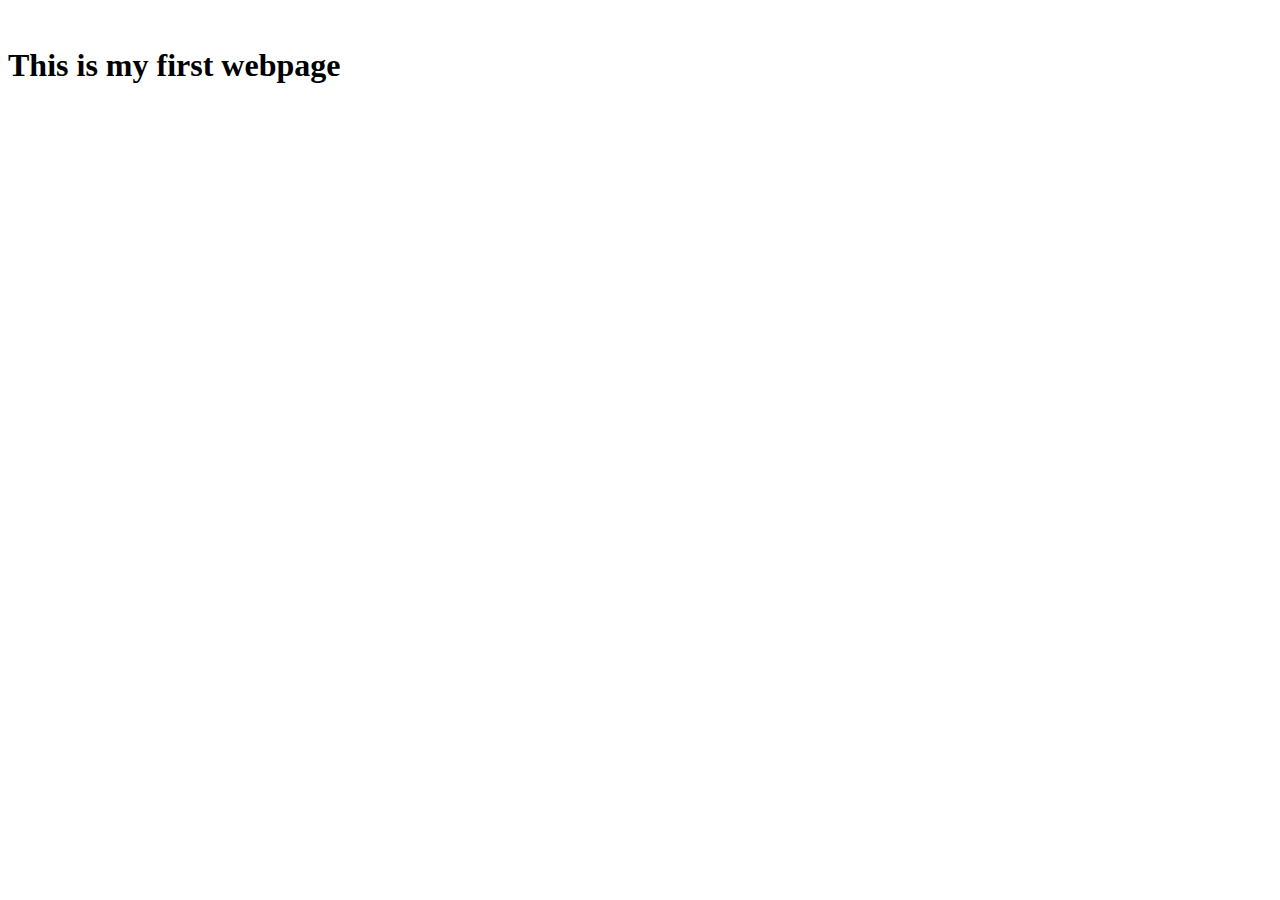
<file: Index.html>
<!DOCTYPE html>
<html lang="en">
<head>
  <meta charset="UTF-8">
  <meta name="viewport" content="width=device-width, initial-scale=1.0">
  <title>Document</title>
</head>
<body>
<H1>This is my first webpage</H1>
</body>
</html>
</file>
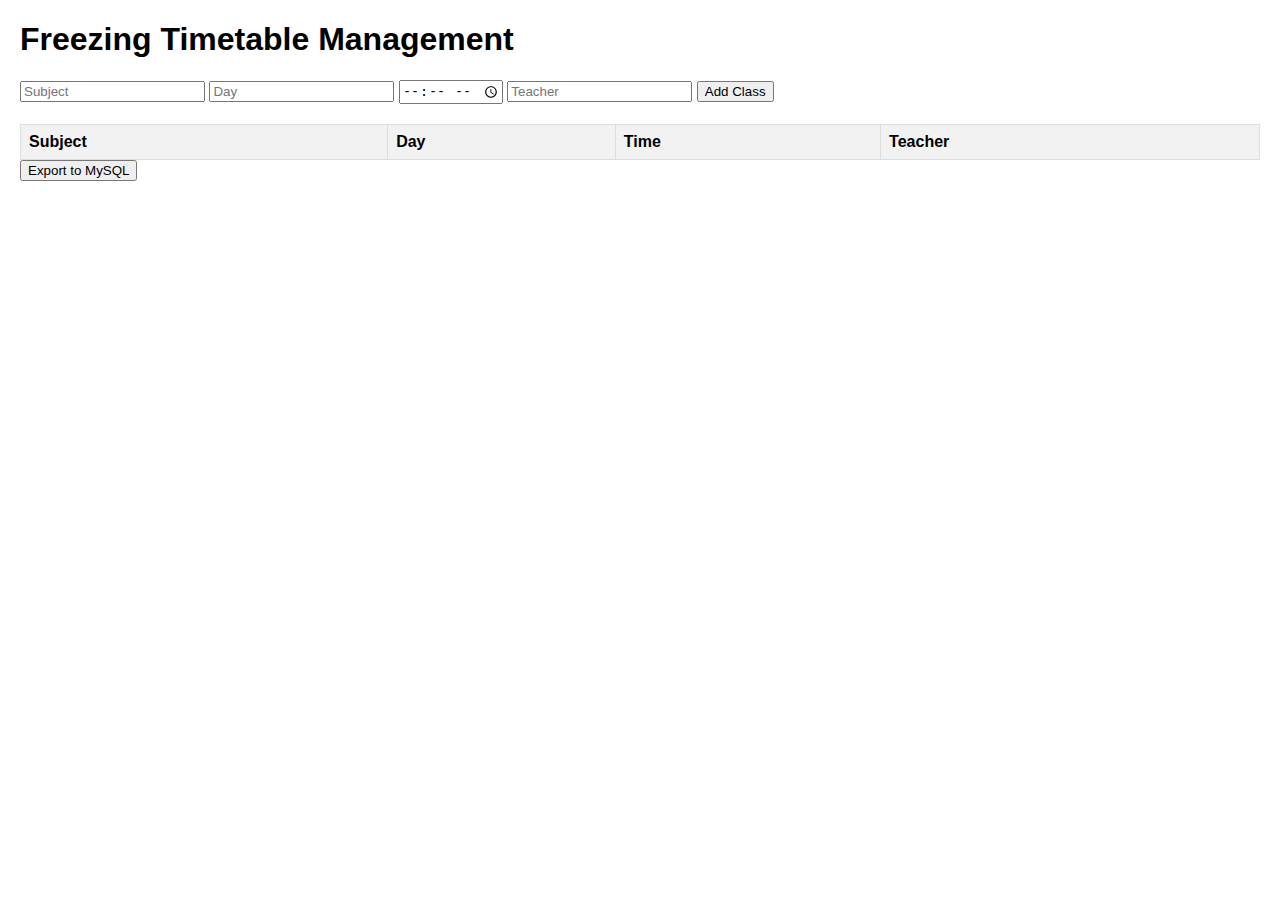
<file: week4/index.html>
<!DOCTYPE html>
<html lang="en">
<head>
    <meta charset="UTF-8">
    <meta name="viewport" content="width=device-width, initial-scale=1.0">
    <title>Freezing Timetable Management</title>
    <style>
        body {
            font-family: Arial, sans-serif;
            margin: 20px;
        }

        table {
            width: 100%;
            border-collapse: collapse;
            margin-top: 20px;
        }

        th, td {
            border: 1px solid #ddd;
            padding: 8px;
            text-align: left;
        }

        th {
            background-color: #f2f2f2;
        }

        tr:nth-child(even) {
            background-color: #f9f9f9;
        }

        tr:hover {
            background-color: #f1f1f1;
        }

        @media screen and (max-width: 600px) {
            table, thead, tbody, th, td, tr {
                display: block;
            }

            th, td {
                width: 100%;
            }
        }
    </style>
</head>
<body>
    <h1>Freezing Timetable Management</h1>
    <form id="timetableForm">
        <input type="text" id="subject" placeholder="Subject">
        <input type="text" id="day" placeholder="Day">
        <input type="time" id="time" placeholder="Time">
        <input type="text" id="teacher" placeholder="Teacher">
        <button type="button" onclick="addClass()">Add Class</button>
    </form>
    <table id="timetableList">
        <thead>
            <tr>

                <th>Subject</th>
                <th>Day</th>
                <th>Time</th>
                <th>Teacher</th>
            </tr>
        </thead>
        <tbody>

        </tbody>
    </table>
    <button onclick="exportToMySQL()">Export to MySQL</button>
    <script src="script.js"></script>
</body>
</html>
</file>
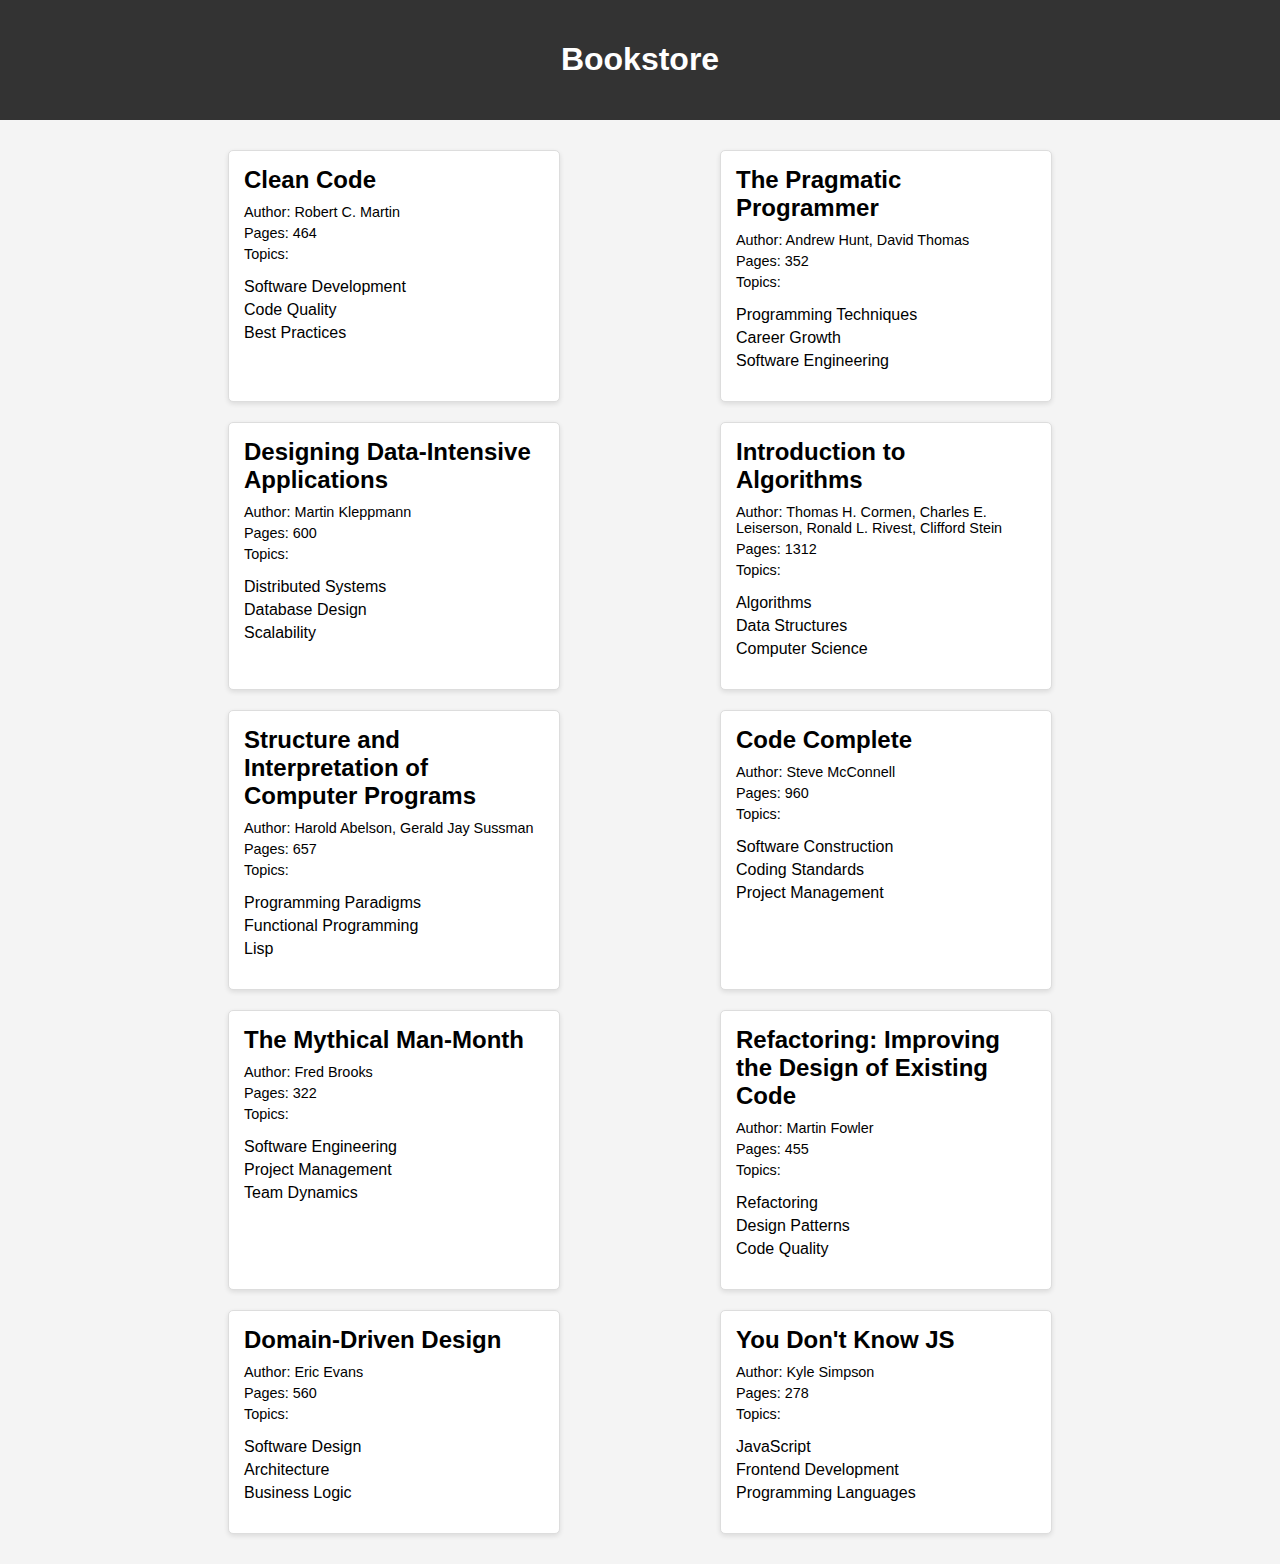
<file: week7/index.html>
<!DOCTYPE html>
<html lang="en">
<head>
  <meta charset="UTF-8">
  <meta name="viewport" content="width=device-width, initial-scale=1.0">
  <title>Bookstore</title>
  <style>
    body {
      font-family: Arial, sans-serif;
      margin: 0;
      padding: 0;
      background-color: #f4f4f4;
    }
    .header {
      background-color: #333;
      color: white;
      padding: 20px;
      text-align: center;
    }
    .container {
      width: 80%;
      margin: auto;
      overflow: hidden;
    }
    .books-grid {
      display: flex;
      flex-wrap: wrap;
      justify-content: space-around;
      padding: 20px;
    }
    article {
      background: #fff;
      border: 1px solid #ddd;
      border-radius: 5px;
      padding: 15px;
      margin: 10px;
      width: 300px;
      box-shadow: 0 2px 5px rgba(0, 0, 0, 0.1);
    }
    h1 {
      font-size: 2em;
    }
    h2 {
      font-size: 1.5em;
      margin: 0 0 10px;
    }
    p {
      margin: 5px 0;
      font-size: 0.9em;
    }
    ul {
      list-style-type: none;
      padding: 0;
    }
    li {
      margin: 5px 0;
    }
  </style>
</head>
<body>
  <header class="header">
    <div class="container">
      <h1>Bookstore</h1>
    </div>
  </header>

  <main class="container">
    <section id="books-container" class="books-grid"></section>
  </main>

  <script>
    // Function to fetch books from JSON file and populate the webpage
    async function populateBooks() {
      const requestURL = "books.json"; // Path to the JSON file
      console.log('Starting to fetch JSON from:', requestURL);
      try {
        const response = await fetch(requestURL); // Fetch the JSON file
        console.log('Fetch response status:', response.status);
        if (!response.ok) {
          throw new Error(`HTTP error! status: ${response.status}`); // Throw error if fetch failed
        }
        const bookCollection = await response.json(); // Parse JSON data
        console.log('Parsed JSON data:', bookCollection);
        populateBooksList(bookCollection); // Populate the book list
      } catch (error) {
        console.error('There was a problem with the fetch operation:', error); // Log errors
      }
    }

    // Function to populate the book list on the webpage
    function populateBooksList(books) {
      const section = document.querySelector("section"); // Get the section element
      section.innerHTML = ''; // Clear existing content

      books.forEach(book => { // Loop through each book
        const myArticle = document.createElement("article"); // Create a new article element
        const myH2 = document.createElement("h2"); // Create a new heading element
        const myPara1 = document.createElement("p"); // Create a new paragraph element for author
        const myPara2 = document.createElement("p"); // Create a new paragraph element for pages
        const myPara3 = document.createElement("p"); // Create a new paragraph element for topics
        const myList = document.createElement("ul"); // Create a new unordered list element

        myH2.textContent = book.title; // Set the book title
        myPara1.textContent = `Author: ${book.author}`; // Set the author name
        myPara2.textContent = `Pages: ${book.pages}`; // Set the number of pages
        myPara3.textContent = "Topics:"; // Label for topics

        const topics = book.topics; // Get the topics array
        topics.forEach(topic => { // Loop through each topic
          const listItem = document.createElement("li"); // Create a new list item element
          listItem.textContent = topic; // Set the topic text
          myList.appendChild(listItem); // Append the list item to the list
        });

        myArticle.appendChild(myH2); // Append title to article
        myArticle.appendChild(myPara1); // Append author to article
        myArticle.appendChild(myPara2); // Append pages to article
        myArticle.appendChild(myPara3); // Append topics label to article
        myArticle.appendChild(myList); // Append topics list to article

        section.appendChild(myArticle); // Append article to section
      });
    }

    populateBooks(); // Call the function to start populating books
  </script>
</body>
</html>
</file>
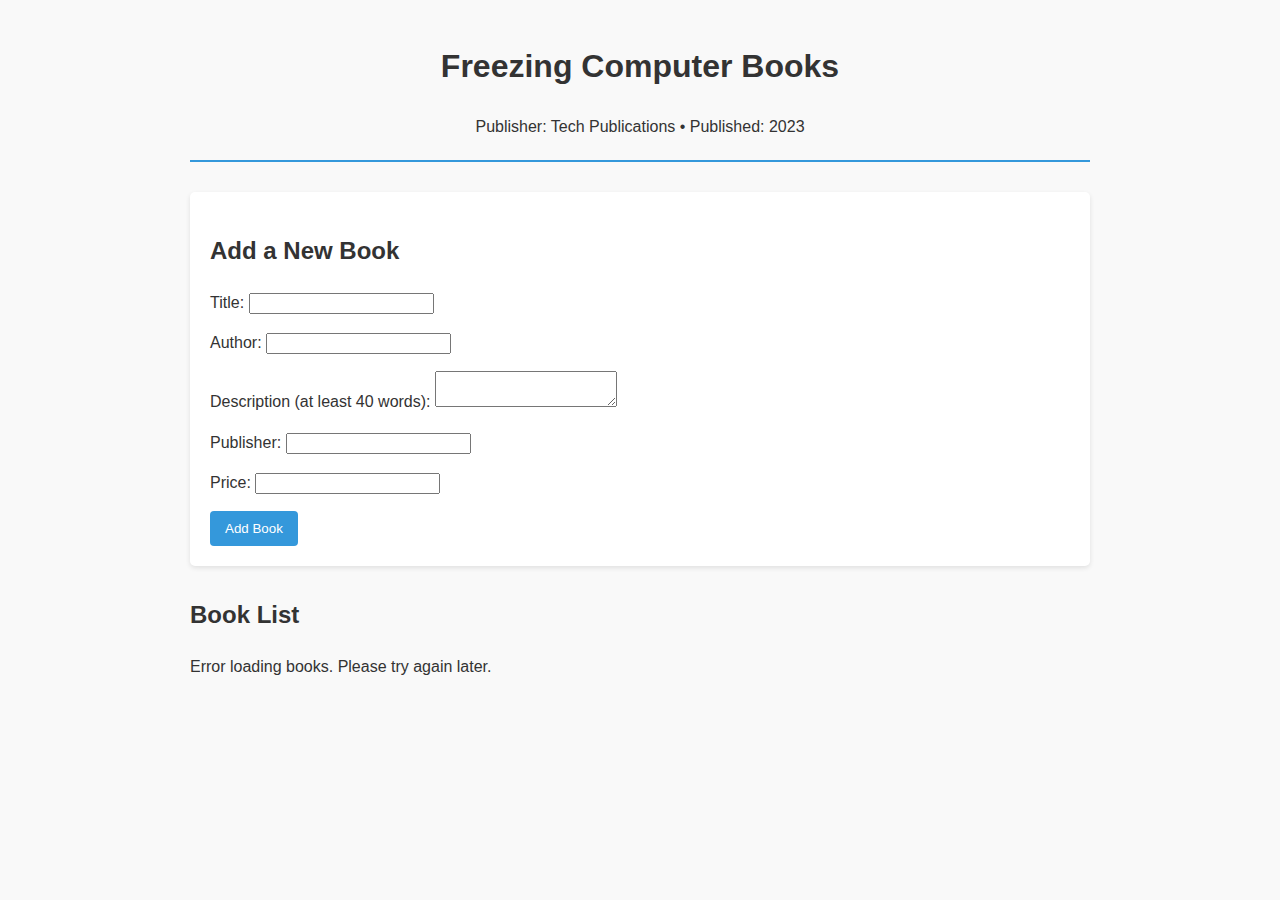
<file: week7/client.html>
<!DOCTYPE html>
<html lang="en">
<head>
    <meta charset="UTF-8">
    <meta name="viewport" content="width=device-width, initial-scale=1.0">
    <title>Freezing Computer Books</title>
    <style>
        /* Unified styling matching the reference design */
        body {
            font-family: 'Arial', sans-serif;
            line-height: 1.6;
            color: #333;
            max-width: 900px;
            margin: 0 auto;
            padding: 20px;
            background-color: #f9f9f9;
        }
        
        /* Header styling with blue accent */
        header {
            text-align: center;
            margin-bottom: 30px;
            padding-bottom: 20px;
            border-bottom: 2px solid #3498db;
        }
        
        /* Book card styling */
        .book {
            background: white;
            border-radius: 5px;
            box-shadow: 0 2px 5px rgba(0,0,0,0.1);
            padding: 20px;
            margin-bottom: 25px;
            border-left: 4px solid #3498db;
        }
        
        /* Form styling for adding new books */
        .add-book {
            background: white;
            padding: 20px;
            border-radius: 5px;
            box-shadow: 0 2px 5px rgba(0,0,0,0.1);
            margin-bottom: 30px;
        }
        
        /* Responsive form elements */
        .form-group {
            margin-bottom: 15px;
        }
        
        /* Button styling */
        button {
            background-color: #3498db;
            color: white;
            padding: 10px 15px;
            border: none;
            border-radius: 4px;
            cursor: pointer;
        }
    </style>
</head>
<body>
    <header>
        <h1>Freezing Computer Books</h1>
        <div class="meta">Publisher: Tech Publications • Published: 2023</div>
    </header>

    <!-- Add New Book Form -->
    <div class="add-book">
        <h2>Add a New Book</h2>
        <form id="book-form">
            <div class="form-group">
                <label for="title">Title:</label>
                <input type="text" id="title" required>
            </div>
            
            <div class="form-group">
                <label for="author">Author:</label>
                <input type="text" id="author" required>
            </div>
            
            <div class="form-group">
                <label for="description">Description (at least 40 words):</label>
                <textarea id="description" required></textarea>
            </div>
            
            <div class="form-group">
                <label for="publisher">Publisher:</label>
                <input type="text" id="publisher" required>
            </div>
            
            <div class="form-group">
                <label for="price">Price:</label>
                <input type="number" id="price" step="0.01" required>
            </div>
            
            <button type="submit">Add Book</button>
        </form>
    </div>

    <!-- Book List Section -->
    <h2>Book List</h2>
    <div id="book-list">
        <!-- Books will be loaded dynamically via JavaScript -->
    </div>

    <script>
        // API endpoint - replace with your actual PythonAnywhere URL
        const API_URL = 'https://yourusername.pythonanywhere.com/api/books';
        
        /**
         * Fetch and display books from API
         */
        async function loadBooks() {
            try {
                const response = await fetch(API_URL);
                if (!response.ok) {
                    throw new Error('Network response was not ok');
                }
                const books = await response.json();
                
                const bookList = document.getElementById('book-list');
                bookList.innerHTML = '';
                
                // Display message if no books found
                if (books.length === 0) {
                    bookList.innerHTML = '<p>No books found. Add your first book!</p>';
                    return;
                }
                
                // Create HTML for each book
                books.forEach(book => {
                    const bookEl = document.createElement('div');
                    bookEl.className = 'book';
                    
                    bookEl.innerHTML = `
                        <h3 class="book-title">${book.title}</h3>
                        <p class="book-author">Author: ${book.author}</p>
                        <p class="book-meta">Publisher: ${book.publisher} • Price: $${book.price?.toFixed(2) || 'N/A'}</p>
                        <p class="book-description">${book.description}</p>
                    `;
                    
                    bookList.appendChild(bookEl);
                });
            } catch (error) {
                console.error('Error loading books:', error);
                document.getElementById('book-list').innerHTML = 
                    '<p>Error loading books. Please try again later.</p>';
            }
        }
        
        /**
         * Handle form submission to add new book
         */
        document.getElementById('book-form').addEventListener('submit', async (e) => {
            e.preventDefault();
            
            // Create book object from form data
            const newBook = {
                title: document.getElementById('title').value,
                author: document.getElementById('author').value,
                description: document.getElementById('description').value,
                publisher: document.getElementById('publisher').value,
                price: parseFloat(document.getElementById('price').value)
            };
            
            // Validate description length (minimum 40 words)
            if (newBook.description.split(' ').length < 40) {
                alert('Description must be at least 40 words!');
                return;
            }
            
            try {
                // Send POST request to API
                const response = await fetch(API_URL, {
                    method: 'POST',
                    headers: {
                        'Content-Type': 'application/json',
                    },
                    body: JSON.stringify(newBook)
                });
                
                if (!response.ok) {
                    throw new Error('Failed to add book');
                }
                
                // Reset form and refresh book list
                document.getElementById('book-form').reset();
                loadBooks();
                alert('Book added successfully!');
                
            } catch (error) {
                console.error('Error adding book:', error);
                alert('Error adding book. Please try again.');
            }
        });
        
        // Load books when page first loads
        loadBooks();
    </script>
</body>
</html>
</file>
